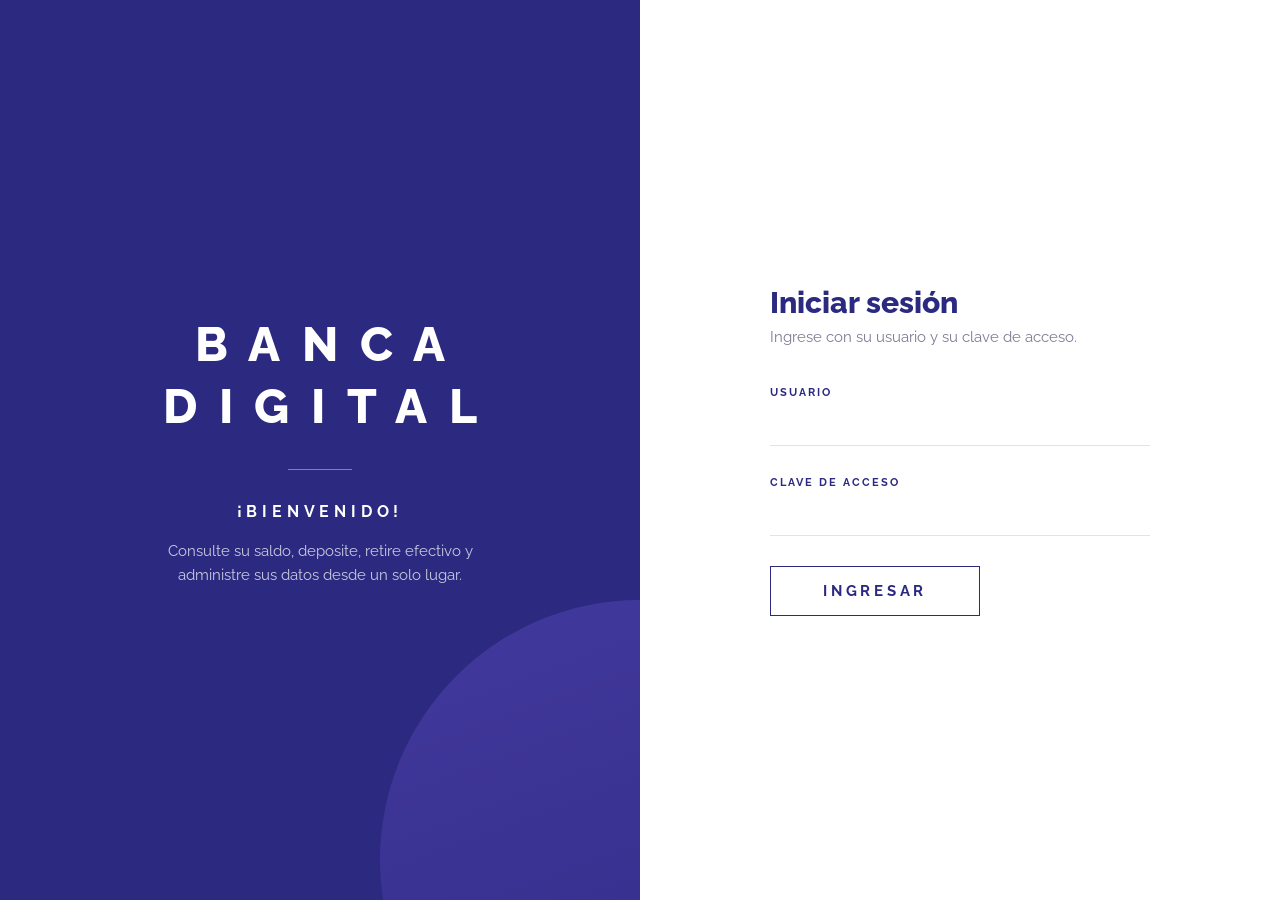
<file: banca/src/main/resources/static/index.html>
<!DOCTYPE html>
<html lang="es">
<head>
    <meta charset="UTF-8">
    <meta name="viewport" content="width=device-width, initial-scale=1.0">
    <title>Iniciar sesión · Banca Digital</title>
    <link rel="preconnect" href="https://fonts.googleapis.com">
    <link rel="preconnect" href="https://fonts.gstatic.com" crossorigin>
    <link href="https://fonts.googleapis.com/css2?family=Raleway:wght@400;600;700;800&display=swap" rel="stylesheet">
    <link rel="stylesheet" href="css/styles.css">
</head>
<body>
    <!-- HU-01: Inicio de sesión -->
    <div class="login">
        <section class="login-marca">
            <h1 class="marca-titulo">BANCA<br>DIGITAL</h1>
            <div class="marca-linea"></div>
            <p class="marca-bienvenida">¡BIENVENIDO!</p>
            <p class="marca-texto">Consulte su saldo, deposite, retire efectivo y administre sus datos desde un solo lugar.</p>
        </section>

        <main class="login-formulario">
            <div class="login-caja">
                <h2>Iniciar sesión</h2>
                <p class="subtitulo">Ingrese con su usuario y su clave de acceso.</p>

                <form id="form-login" class="login-form" novalidate>
                    <div class="campo-linea">
                        <label for="usuario">Usuario</label>
                        <input type="text" id="usuario" name="usuario" autocomplete="username" required>
                    </div>
                    <div class="campo-linea">
                        <label for="clave">Clave de acceso</label>
                        <input type="password" id="clave" name="clave" autocomplete="current-password" required>
                    </div>

                    <p id="mensaje-login" class="mensaje" role="alert" aria-live="polite"></p>

                    <button type="submit" id="boton-login" class="boton-contorno">INGRESAR</button>
                </form>
            </div>
        </main>
    </div>

    <script src="js/app.js"></script>
    <script src="js/login.js"></script>
</body>
</html>
</file>
<file: banca/src/main/resources/static/css/styles.css>
/* ===== Banca Digital: paleta y organización tomadas del template de referencia ===== */

:root {
    --indigo: #2b2a80;
    --indigo-claro: #3d3a9e;
    --indigo-oscuro: #22216a;
    --violeta: #5545b5;
    --violeta-oscuro: #362c8a;
    --fondo: #f3f3f7;
    --gris: #f0f0f4;
    --gris-borde: #e2e2ea;
    --blanco: #ffffff;
    --texto: #1c1b2e;
    --suave: #7d7c95;
    --exito: #1e9a62;
    --exito-fondo: #e6f6ee;
    --error: #c93c3c;
    --error-fondo: #fbeaea;
    --sombra: 0 10px 30px rgba(43, 42, 128, 0.08);
    --sombra-fuerte: 0 18px 40px rgba(43, 42, 128, 0.22);
}

* {
    box-sizing: border-box;
    margin: 0;
    padding: 0;
}

body {
    font-family: "Raleway", "Segoe UI", Arial, sans-serif;
    background: var(--fondo);
    color: var(--texto);
    min-height: 100vh;
}

button,
input {
    font-family: inherit;
}

.oculto {
    display: none !important;
}

/* =========================================================
   LOGIN: pantalla dividida en dos mitades
   ========================================================= */

.login {
    min-height: 100vh;
    display: grid;
    grid-template-columns: 1fr 1fr;
}

.login-marca {
    background: var(--indigo);
    color: var(--blanco);
    display: flex;
    flex-direction: column;
    align-items: center;
    justify-content: center;
    padding: 48px;
    position: relative;
    overflow: hidden;
}

.login-marca::after {
    content: "";
    position: absolute;
    width: 520px;
    height: 520px;
    right: -260px;
    bottom: -220px;
    border-radius: 50%;
    background: linear-gradient(160deg, var(--violeta), var(--violeta-oscuro));
    opacity: 0.55;
}

.login-marca > * {
    position: relative;
    z-index: 1;
}

.marca-titulo {
    font-size: 48px;
    font-weight: 800;
    letter-spacing: 0.45em;
    line-height: 1.3;
    text-align: center;
    margin-right: -0.45em;
}

.marca-linea {
    width: 64px;
    height: 1px;
    background: rgba(255, 255, 255, 0.4);
    margin: 32px auto;
}

.marca-bienvenida {
    font-size: 16px;
    font-weight: 700;
    letter-spacing: 0.3em;
    text-align: center;
}

.marca-texto {
    max-width: 360px;
    margin-top: 18px;
    text-align: center;
    font-size: 15px;
    line-height: 1.6;
    color: rgba(255, 255, 255, 0.75);
}

.login-formulario {
    display: flex;
    align-items: center;
    justify-content: center;
    padding: 48px;
    background: var(--blanco);
}

.login-caja {
    width: 100%;
    max-width: 380px;
}

.login-caja h2 {
    font-size: 30px;
    font-weight: 800;
    color: var(--indigo);
}

.login-caja .subtitulo {
    color: var(--suave);
    font-size: 15px;
    margin: 8px 0 40px;
}

.login-form {
    display: flex;
    flex-direction: column;
    gap: 30px;
}

.campo-linea label {
    display: block;
    font-size: 11px;
    font-weight: 700;
    letter-spacing: 0.18em;
    text-transform: uppercase;
    color: var(--indigo);
    margin-bottom: 6px;
}

.campo-linea input {
    width: 100%;
    background: transparent;
    border: none;
    border-bottom: 1.5px solid var(--gris-borde);
    color: var(--texto);
    font-size: 17px;
    padding: 10px 0;
    outline: none;
    transition: border-color 0.2s;
}

.campo-linea input:focus {
    border-bottom-color: var(--indigo);
}

.boton-contorno {
    align-self: flex-start;
    background: transparent;
    color: var(--indigo);
    border: 1.5px solid var(--indigo);
    padding: 15px 52px;
    font-size: 15px;
    font-weight: 700;
    letter-spacing: 0.25em;
    cursor: pointer;
    transition: background 0.2s, color 0.2s;
}

.boton-contorno:hover,
.boton-contorno:focus-visible {
    background: var(--indigo);
    color: var(--blanco);
}

.boton-contorno:disabled {
    opacity: 0.6;
    cursor: wait;
}

/* =========================================================
   PANEL: barra lateral + contenido
   ========================================================= */

.layout {
    display: grid;
    grid-template-columns: 250px 1fr;
    min-height: 100vh;
}

/* ----- Barra lateral ----- */

.sidebar {
    background: var(--indigo);
    color: var(--blanco);
    display: flex;
    flex-direction: column;
    padding: 32px 18px 24px;
    position: sticky;
    top: 0;
    height: 100vh;
}

.sidebar-marca {
    text-align: center;
    font-size: 17px;
    font-weight: 800;
    letter-spacing: 0.35em;
    line-height: 1.4;
    margin-right: -0.35em;
}

.sidebar-linea {
    width: 40px;
    height: 1px;
    background: rgba(255, 255, 255, 0.35);
    margin: 20px auto 30px;
}

.menu {
    display: flex;
    flex-direction: column;
    gap: 6px;
}

.nav-boton {
    display: flex;
    align-items: center;
    gap: 14px;
    width: 100%;
    background: transparent;
    border: none;
    color: rgba(255, 255, 255, 0.65);
    font-size: 14px;
    font-weight: 700;
    letter-spacing: 0.04em;
    text-align: left;
    padding: 13px 16px;
    border-radius: 14px;
    cursor: pointer;
    transition: background 0.2s, color 0.2s;
}

.nav-boton svg {
    width: 22px;
    height: 22px;
    flex-shrink: 0;
}

.nav-boton:hover,
.nav-boton:focus-visible {
    background: rgba(255, 255, 255, 0.08);
    color: var(--blanco);
}

.nav-boton.activo {
    background: var(--blanco);
    color: var(--indigo);
}

.sidebar-usuario {
    margin-top: auto;
    border-top: 1px solid rgba(255, 255, 255, 0.15);
    padding-top: 20px;
    display: flex;
    align-items: center;
    gap: 12px;
}

.avatar {
    width: 40px;
    height: 40px;
    border-radius: 50%;
    border: 1.5px solid rgba(255, 255, 255, 0.7);
    display: flex;
    align-items: center;
    justify-content: center;
    font-weight: 700;
    font-size: 16px;
    text-transform: uppercase;
    flex-shrink: 0;
}

.sidebar-usuario-datos {
    flex: 1;
    min-width: 0;
}

.sidebar-usuario-datos small {
    display: block;
    font-size: 11px;
    color: rgba(255, 255, 255, 0.6);
}

.sidebar-usuario-datos strong {
    display: block;
    font-size: 14px;
    overflow: hidden;
    text-overflow: ellipsis;
}

.boton-icono {
    background: transparent;
    border: none;
    color: var(--blanco);
    width: 38px;
    height: 38px;
    display: flex;
    align-items: center;
    justify-content: center;
    border-radius: 50%;
    cursor: pointer;
}

.boton-icono:hover,
.boton-icono:focus-visible {
    background: rgba(255, 255, 255, 0.12);
}

.boton-icono svg {
    width: 20px;
    height: 20px;
}

/* ----- Zona principal ----- */

.principal {
    display: flex;
    flex-direction: column;
    min-width: 0;
}

.barra-superior {
    display: flex;
    align-items: center;
    justify-content: space-between;
    gap: 20px;
    padding: 28px 40px;
    background: var(--blanco);
    border-bottom: 1px solid var(--gris-borde);
}

.barra-superior h1 {
    font-size: 26px;
    font-weight: 800;
}

.barra-superior p {
    font-size: 14px;
    color: var(--suave);
    margin-top: 4px;
}

.saldo-chip {
    background: var(--indigo);
    color: var(--blanco);
    border-radius: 999px;
    padding: 10px 22px;
    text-align: right;
    white-space: nowrap;
}

.saldo-chip small {
    display: block;
    font-size: 10px;
    font-weight: 700;
    letter-spacing: 0.2em;
    opacity: 0.8;
}

.saldo-chip strong {
    font-size: 19px;
    font-weight: 800;
}

.contenido {
    padding: 32px 40px 48px;
    width: 100%;
    max-width: 1180px;
}

/* ----- Rejillas ----- */

.rejilla-2 {
    display: grid;
    grid-template-columns: minmax(0, 1fr) minmax(0, 1fr);
    gap: 24px;
    align-items: start;
}

.rejilla-inicio {
    display: grid;
    grid-template-columns: 1.1fr 1fr;
    gap: 24px;
    margin-bottom: 24px;
}

/* ----- Tarjetas generales ----- */

.panel-tarjeta {
    background: var(--blanco);
    border-radius: 22px;
    padding: 28px;
    box-shadow: var(--sombra);
}

.panel-tarjeta h2 {
    font-size: 18px;
    font-weight: 800;
    text-transform: uppercase;
    letter-spacing: 0.04em;
}

.panel-tarjeta .descripcion {
    font-size: 13px;
    color: var(--suave);
    margin: 6px 0 22px;
}

.etiqueta-pequena {
    font-size: 11px;
    font-weight: 700;
    letter-spacing: 0.18em;
    text-transform: uppercase;
}

/* ----- Banda de saldo del inicio ----- */

.saldo-hero {
    background: linear-gradient(160deg, var(--indigo) 0%, var(--indigo-oscuro) 100%);
    color: var(--blanco);
    border-radius: 22px;
    padding: 32px;
    display: flex;
    flex-direction: column;
    justify-content: center;
    box-shadow: var(--sombra-fuerte);
}

.saldo-hero .etiqueta-pequena {
    opacity: 0.8;
    letter-spacing: 0.24em;
}

.saldo-hero-valor {
    font-size: 46px;
    font-weight: 800;
    margin: 10px 0 18px;
}

.saldo-hero-nota {
    font-size: 13px;
    color: rgba(255, 255, 255, 0.7);
}

/* ----- Tarjeta de la cuenta ----- */

.tarjeta {
    position: relative;
    overflow: hidden;
    background: var(--violeta);
    color: var(--blanco);
    border-radius: 22px;
    padding: 30px 30px 26px;
    box-shadow: 0 16px 30px rgba(85, 69, 181, 0.3);
    min-height: 210px;
    display: flex;
    flex-direction: column;
    justify-content: space-between;
}

.tarjeta::before {
    content: "";
    position: absolute;
    top: -40%;
    right: -30%;
    width: 80%;
    height: 180%;
    border-radius: 48% 0 0 52%;
    background: linear-gradient(160deg, var(--violeta-oscuro), #2e2578);
}

.tarjeta > * {
    position: relative;
}

.tarjeta-tipo {
    font-size: 11px;
    font-weight: 700;
    letter-spacing: 0.2em;
    opacity: 0.85;
}

.tarjeta-numero {
    font-size: 26px;
    font-weight: 800;
    letter-spacing: 0.12em;
}

.tarjeta-numero span {
    font-size: 17px;
    letter-spacing: 0.3em;
    opacity: 0.9;
}

.tarjeta-pie {
    display: flex;
    justify-content: space-between;
    align-items: flex-end;
    gap: 16px;
}

.tarjeta-dato small {
    display: block;
    font-size: 10px;
    letter-spacing: 0.18em;
    opacity: 0.8;
    margin-bottom: 4px;
}

.tarjeta-dato strong {
    font-size: 16px;
    font-weight: 700;
}

.tarjeta-circulos {
    display: flex;
}

.tarjeta-circulos span {
    width: 32px;
    height: 32px;
    border-radius: 50%;
}

.tarjeta-circulos span:first-child {
    background: #e2525c;
}

.tarjeta-circulos span:last-child {
    background: #f4e842;
    margin-left: -12px;
    mix-blend-mode: screen;
}

/* ----- Accesos rápidos ----- */

.accesos {
    display: grid;
    grid-template-columns: 1fr 1fr;
    gap: 16px;
}

.acceso {
    background: var(--gris);
    border: 1.5px solid transparent;
    border-radius: 18px;
    padding: 22px 16px;
    display: flex;
    align-items: center;
    gap: 14px;
    font-size: 15px;
    font-weight: 700;
    color: var(--indigo);
    cursor: pointer;
    text-align: left;
    transition: border-color 0.2s, background 0.2s;
}

.acceso:hover,
.acceso:focus-visible {
    border-color: var(--indigo);
    background: var(--blanco);
}

.acceso-icono {
    width: 46px;
    height: 46px;
    border-radius: 14px;
    background: var(--indigo);
    color: var(--blanco);
    display: flex;
    align-items: center;
    justify-content: center;
    flex-shrink: 0;
}

.acceso-icono svg {
    width: 24px;
    height: 24px;
}

.acceso small {
    display: block;
    font-size: 12px;
    font-weight: 600;
    color: var(--suave);
    margin-top: 2px;
}

/* ----- Movimientos ----- */

.movimiento {
    display: flex;
    justify-content: space-between;
    align-items: center;
    background: var(--gris);
    border-radius: 12px;
    padding: 14px 16px;
    margin-bottom: 10px;
}

.movimiento-nombre {
    font-size: 15px;
    font-weight: 700;
}

.movimiento-hora {
    font-size: 12px;
    font-style: italic;
    color: var(--suave);
}

.movimiento-monto {
    font-size: 15px;
    font-weight: 700;
}

.movimiento-monto.positivo {
    color: var(--exito);
}

.vacio {
    font-size: 14px;
    color: var(--suave);
    text-align: center;
    padding: 24px 0;
}

/* ----- Selector segmentado ----- */

.segmentos {
    display: inline-flex;
    background: var(--indigo);
    border-radius: 999px;
    padding: 4px;
    margin-bottom: 24px;
}

.segmento {
    background: transparent;
    border: none;
    color: rgba(255, 255, 255, 0.7);
    font-size: 12px;
    font-weight: 700;
    letter-spacing: 0.12em;
    text-transform: uppercase;
    padding: 10px 26px;
    border-radius: 999px;
    cursor: pointer;
}

.segmento.activo {
    background: var(--blanco);
    color: var(--indigo);
}

/* ----- Formularios ----- */

.formulario {
    display: flex;
    flex-direction: column;
    gap: 18px;
}

.caja-monto {
    background: var(--gris);
    border-radius: 18px;
    padding: 16px 20px 20px;
    text-align: center;
}

.caja-monto label {
    display: block;
    font-size: 10px;
    font-weight: 700;
    letter-spacing: 0.2em;
    text-transform: uppercase;
    color: var(--suave);
    padding-bottom: 10px;
    border-bottom: 1px solid var(--gris-borde);
    margin-bottom: 10px;
}

.caja-monto-valor {
    display: flex;
    align-items: baseline;
    justify-content: center;
    gap: 6px;
}

.caja-monto-valor span {
    font-size: 28px;
    font-weight: 800;
}

.caja-monto input {
    width: 1.6ch;
    min-width: 1.6ch;
    max-width: 100%;
    border: none;
    background: transparent;
    font-size: 40px;
    font-weight: 800;
    color: var(--texto);
    text-align: center;
    outline: none;
}

.caja-monto input::placeholder {
    color: #c5c5d3;
}

.montos-rapidos {
    display: flex;
    flex-wrap: wrap;
    gap: 8px;
}

.monto-rapido {
    background: var(--blanco);
    border: 1px solid var(--gris-borde);
    color: var(--indigo);
    border-radius: 999px;
    padding: 8px 14px;
    font-size: 13px;
    font-weight: 700;
    cursor: pointer;
}

.monto-rapido:hover,
.monto-rapido:focus-visible {
    border-color: var(--indigo);
}

.campo label {
    display: block;
    font-size: 11px;
    font-weight: 700;
    letter-spacing: 0.16em;
    text-transform: uppercase;
    margin-bottom: 7px;
}

.campo input {
    width: 100%;
    background: var(--gris);
    border: 1.5px solid transparent;
    border-radius: 12px;
    padding: 13px 15px;
    font-size: 15px;
    color: var(--texto);
    outline: none;
    transition: border-color 0.2s;
}

.campo input:focus {
    border-color: var(--indigo);
}

.campo-pin input {
    letter-spacing: 0.6em;
    text-align: center;
    font-size: 20px;
    font-weight: 700;
}

.nota {
    font-size: 13px;
    color: var(--suave);
    line-height: 1.5;
}

.boton-principal {
    background: var(--indigo);
    color: var(--blanco);
    border: none;
    border-radius: 999px;
    padding: 15px 28px;
    font-size: 14px;
    font-weight: 700;
    letter-spacing: 0.18em;
    text-transform: uppercase;
    cursor: pointer;
    transition: background 0.2s;
}

.boton-principal:hover,
.boton-principal:focus-visible {
    background: var(--indigo-claro);
}

.boton-principal:disabled {
    opacity: 0.6;
    cursor: wait;
}

/* ----- Mensajes ----- */

.mensaje {
    font-size: 14px;
    font-weight: 600;
    line-height: 1.45;
    border-radius: 12px;
    padding: 12px 15px;
}

.mensaje:empty {
    display: none;
}

.mensaje.exito {
    background: var(--exito-fondo);
    color: var(--exito);
}

.mensaje.error {
    background: var(--error-fondo);
    color: var(--error);
}

/* ----- Resultado del retiro ----- */

.billetes {
    background: var(--gris);
    border-radius: 16px;
    padding: 18px 20px;
}

.billetes .etiqueta-pequena {
    display: block;
    margin-bottom: 10px;
}

.billete {
    display: flex;
    justify-content: space-between;
    align-items: center;
    padding: 9px 0;
    border-bottom: 1px solid var(--gris-borde);
    font-size: 15px;
}

.billete-valor {
    display: flex;
    align-items: center;
    gap: 12px;
    font-weight: 700;
}

.billete-icono {
    width: 38px;
    height: 22px;
    border-radius: 4px;
    background: var(--violeta);
    position: relative;
}

.billete-icono::after {
    content: "";
    position: absolute;
    inset: 5px 13px;
    border: 1.5px solid rgba(255, 255, 255, 0.85);
    border-radius: 50%;
}

.billete-cantidad {
    font-weight: 800;
    color: var(--indigo);
}

.billetes-total {
    display: flex;
    justify-content: space-between;
    padding-top: 12px;
    font-size: 15px;
    font-weight: 800;
}

/* ----- Datos personales ----- */

.dato-fila {
    display: flex;
    justify-content: space-between;
    gap: 16px;
    font-size: 15px;
    padding: 14px 0;
    border-bottom: 1px solid var(--gris-borde);
}

.dato-fila:last-child {
    border-bottom: none;
}

.dato-fila span:first-child {
    color: var(--suave);
}

.dato-fila span:last-child {
    font-weight: 700;
    text-align: right;
    word-break: break-word;
}

/* =========================================================
   Pantallas pequeñas: el diseño se apila
   ========================================================= */

@media (max-width: 900px) {
    .login {
        grid-template-columns: 1fr;
    }

    .login-marca {
        padding: 48px 24px;
    }

    .marca-titulo {
        font-size: 32px;
    }

    .login-formulario {
        padding: 40px 24px;
    }

    .layout {
        grid-template-columns: 1fr;
    }

    .sidebar {
        position: static;
        height: auto;
        padding: 18px 16px;
    }

    .sidebar-linea {
        display: none;
    }

    .sidebar-marca {
        margin-bottom: 14px;
    }

    .menu {
        flex-direction: row;
        overflow-x: auto;
    }

    .nav-boton {
        flex-direction: column;
        gap: 6px;
        font-size: 11px;
        padding: 10px 6px;
        text-align: center;
    }

    .sidebar-usuario {
        margin-top: 14px;
        padding-top: 14px;
    }

    .barra-superior {
        padding: 20px 16px;
        flex-wrap: wrap;
    }

    .contenido {
        padding: 20px 16px 40px;
    }

    .rejilla-2,
    .rejilla-inicio {
        grid-template-columns: minmax(0, 1fr);
    }

    .panel-tarjeta {
        padding: 22px 18px;
    }

    .accesos {
        grid-template-columns: minmax(0, 1fr);
    }

    .saldo-hero-valor {
        font-size: 36px;
    }
}
</file>
